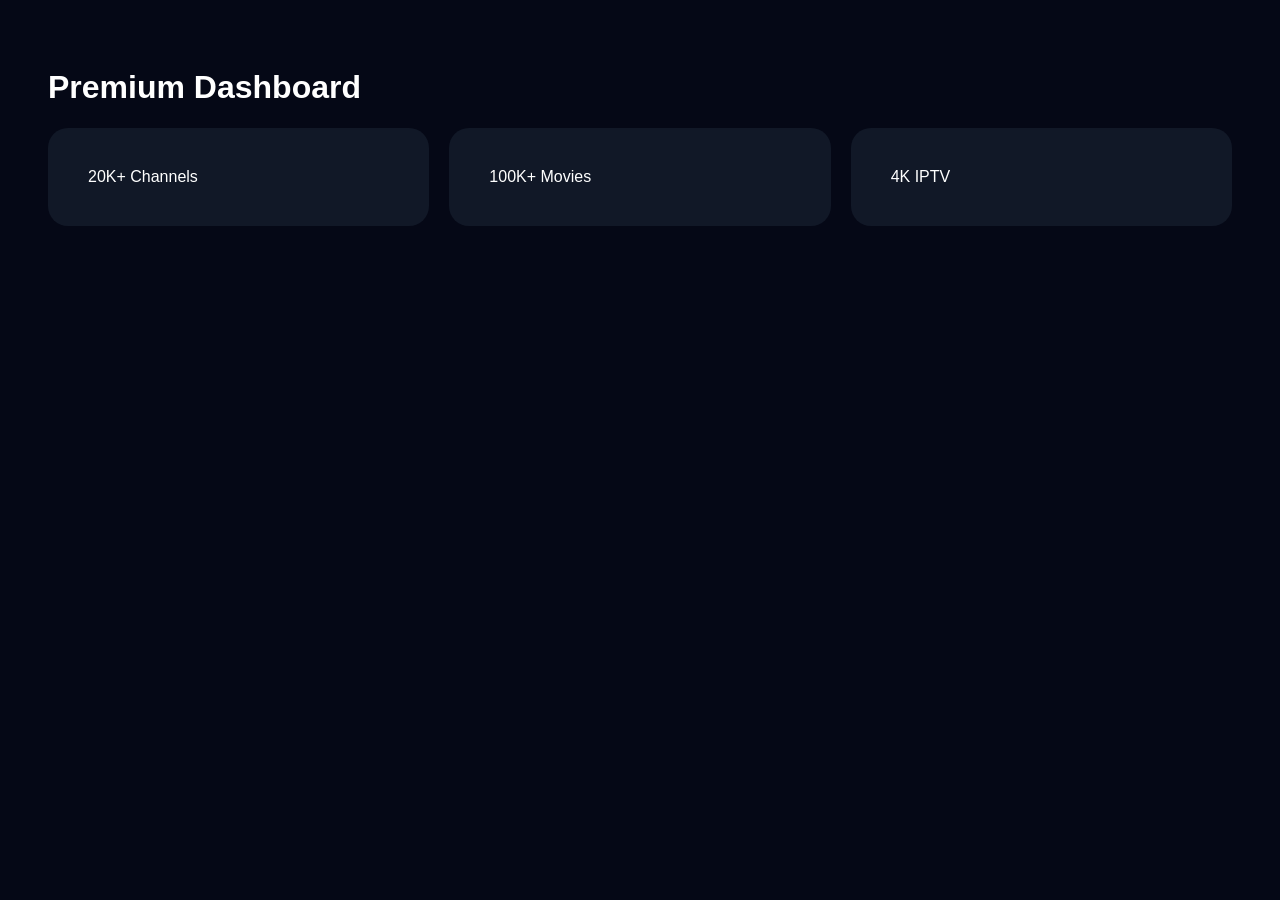
<file: dashboard.html>
<!DOCTYPE html><html><head><title>Dashboard</title><link rel='stylesheet' href='dashboard.css'></head><body><h1>Premium Dashboard</h1><div class='grid'><div class='item'>20K+ Channels</div><div class='item'>100K+ Movies</div><div class='item'>4K IPTV</div></div></body></html>
</file>
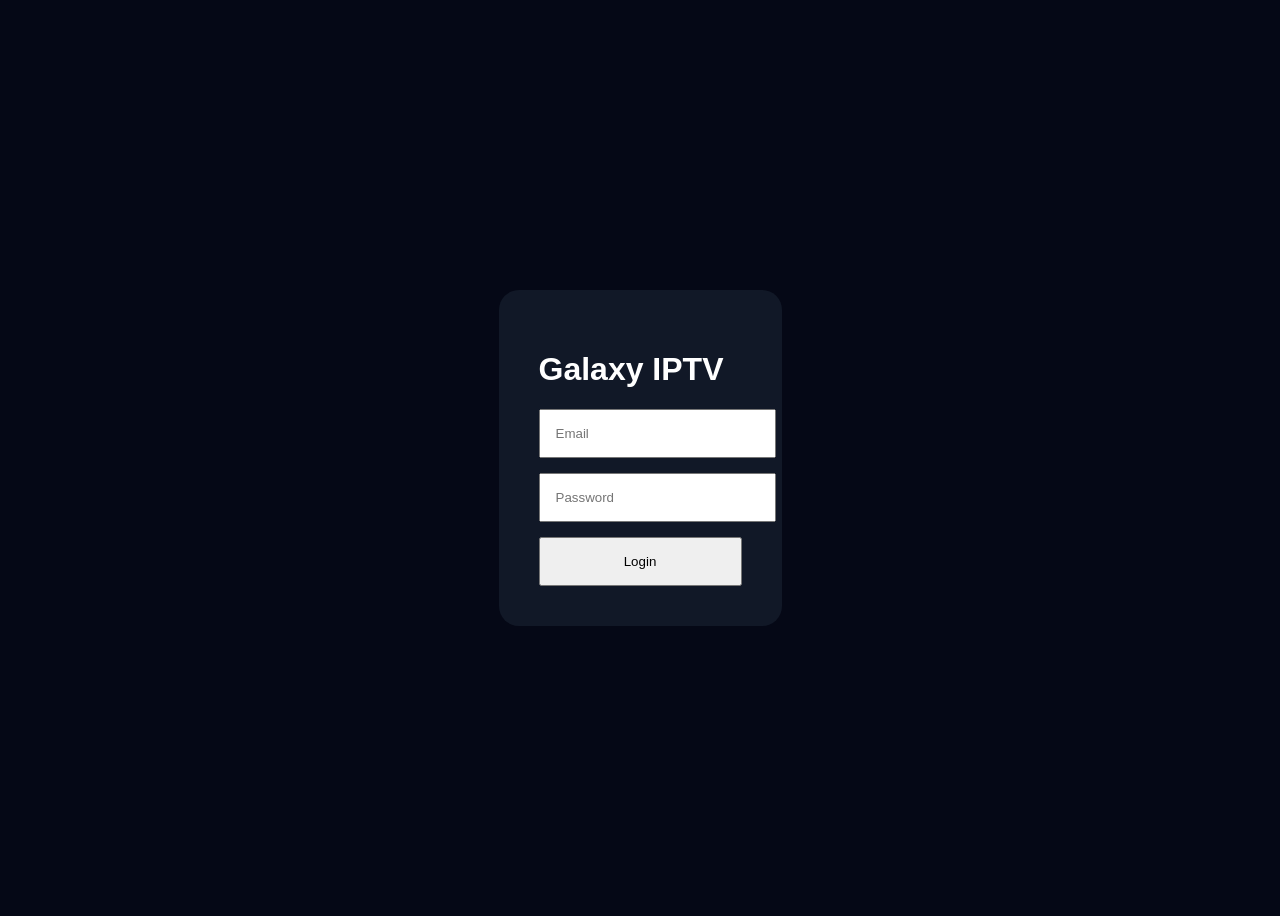
<file: login.html>
<!DOCTYPE html><html><head><title>Login</title><link rel='stylesheet' href='login.css'></head><body><div class='box'><h1>Galaxy IPTV</h1><input placeholder='Email'><input placeholder='Password'><button>Login</button></div></body></html>
</file>
<file: dashboard.css>
body{background:#050816;color:white;font-family:Arial;padding:40px}.grid{display:grid;grid-template-columns:repeat(3,1fr);gap:20px}.item{background:#111827;padding:40px;border-radius:20px}
</file>
<file: login.css>
body{background:#050816;color:white;font-family:Arial;height:100vh;display:flex;justify-content:center;align-items:center}.box{padding:40px;background:#111827;border-radius:20px}input,button{display:block;width:100%;padding:15px;margin-top:15px}
</file>
